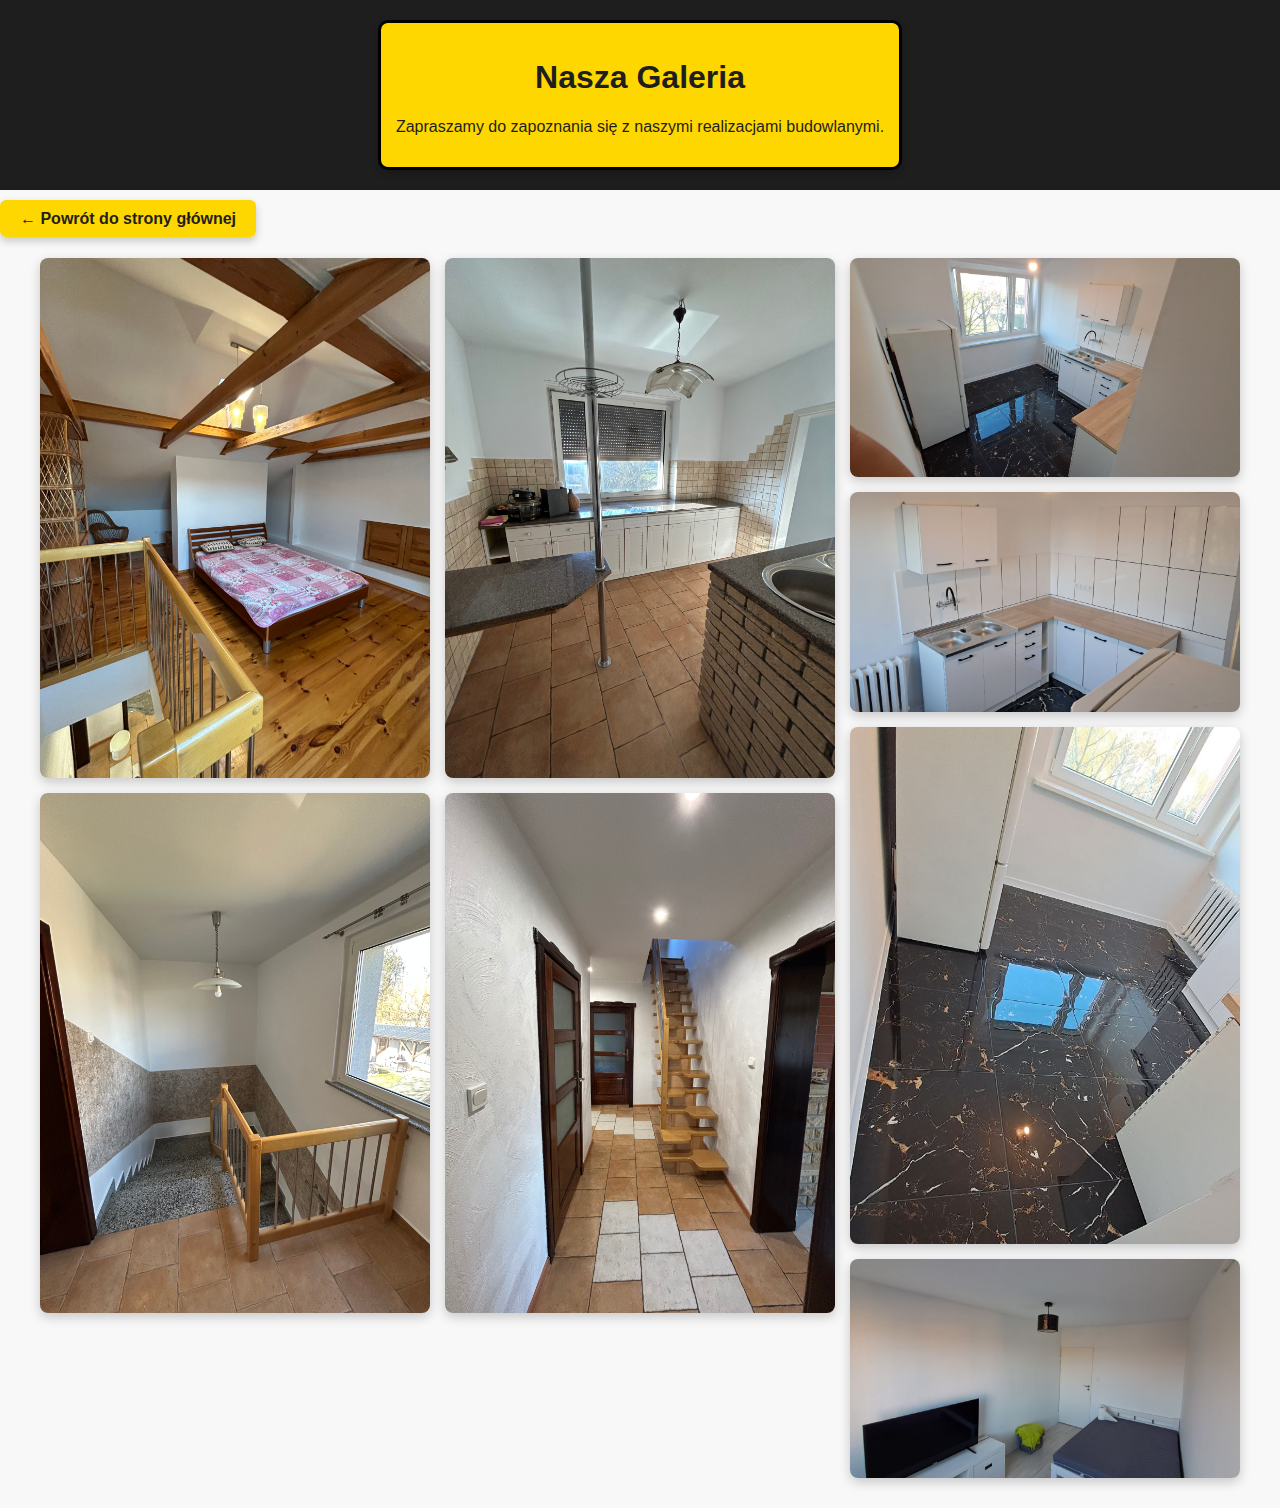
<file: galeria.html>
<!DOCTYPE html>
<html lang="pl">
<head>
    <meta charset="UTF-8">
    <meta name="viewport" content="width=device-width, initial-scale=1.0">
    <title>Galeria - GoldBud</title>
    <link rel="stylesheet" href="galeria.css">
    <link rel="shortcut icon" href="icon.ico" type="image/x-icon">
</head>
<body>

<header>
    <div class="header-box">
        
    <h1>Nasza Galeria</h1>
    <p>Zapraszamy do zapoznania się z naszymi realizacjami budowlanymi.</p>
    </div>
</header>

<div style="text-align: left;; margin-top: 20px;">
    <a href="index.html" class="back-btn">← Powrót do strony głównej</a>
</div>


<div  class="gallery-container">
    <div class="gallery-item">
        <img src="img/1.JPG" alt="remont mieszkania" class="gallery-image">
    </div>
    <div class="gallery-item">
        <img src="img/2.JPG" alt="remont mieszkania" class="gallery-image">
    </div>
    <div class="gallery-item">
        <img src="img/3.JPG" alt="remont mieszkania" class="gallery-image">
    </div>
    <div class="gallery-item">
        <img src="img/4.JPG" alt="remont mieszkania" class="gallery-image">
    </div>
    <div class="gallery-item">
        <img src="img/5.jpg" alt="remont mieszkania" class="gallery-image">
    </div>
    <div class="gallery-item">
        <img src="img/6.jpg" alt="remont mieszkania" class="gallery-image">
    </div>
    <div class="gallery-item">
        <img src="img/7.jpg" alt="remont mieszkania" class="gallery-image">
    </div>
    <div class="gallery-item">
        <img src="img/8.jpg" alt="remont mieszkania" class="gallery-image">
    </div>
</div>

<!-- Модальное окно -->
<div id="modal" class="modal">
    <span class="close" id="close">&times;</span>
    <img class="modal-content" id="modal-img">
</div>

<button id="backToTop" class="back-to-top-btn">&#8593;</button>


<script src="galeria.js"></script>

</body>
</html>
</file>
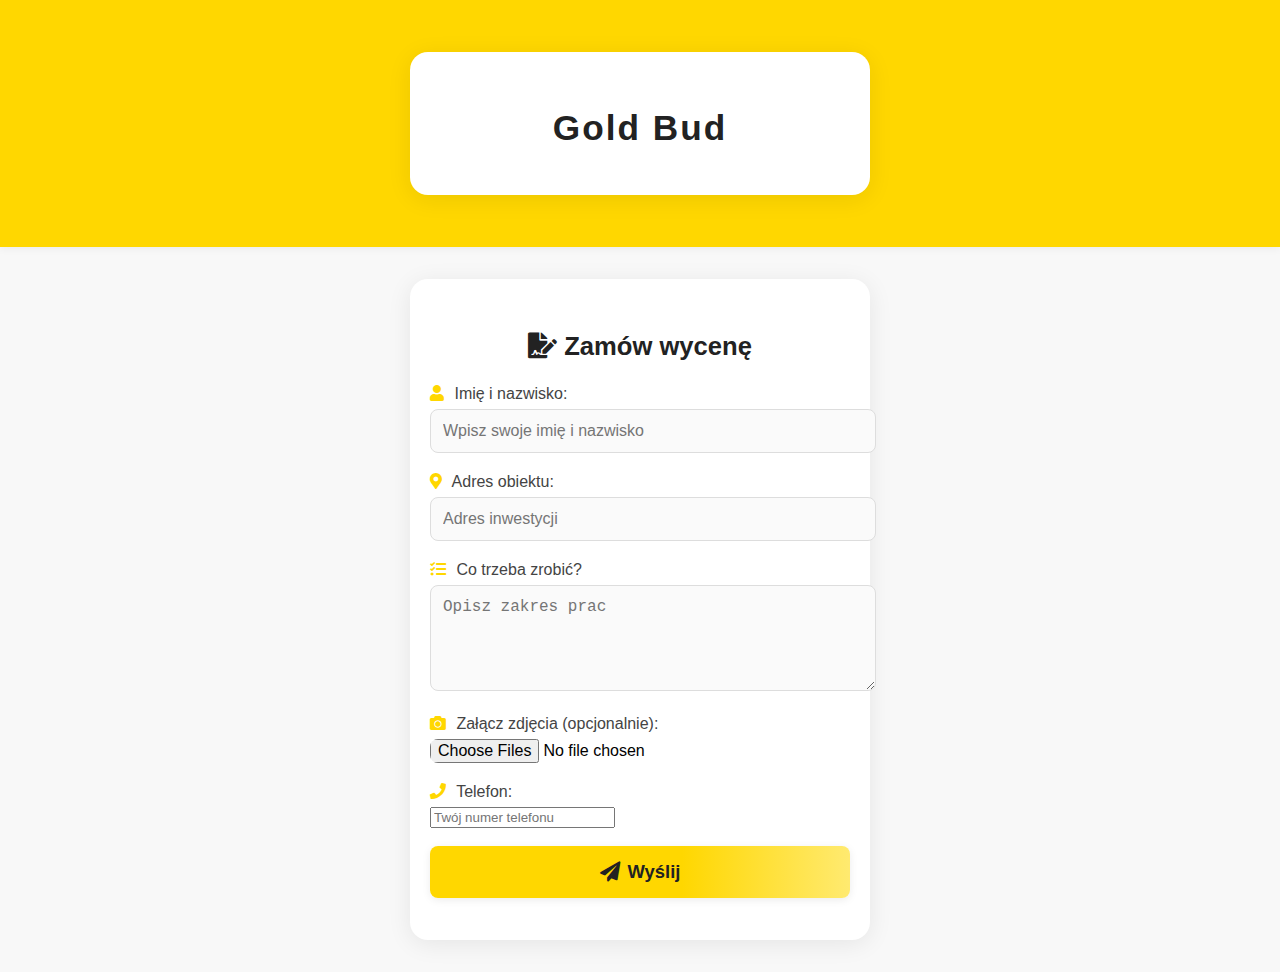
<file: zamow-wycene.html>
<!DOCTYPE html>
<html lang="pl">
<head>
    <meta charset="UTF-8">
    <meta name="viewport" content="width=device-width, initial-scale=1.0">
    <title>Zamów wycenę - Gold Bud</title>
    <link rel="stylesheet" href="zamow-wycene.css">
    <link href="https://cdnjs.cloudflare.com/ajax/libs/font-awesome/5.15.4/css/all.min.css" rel="stylesheet">
</head>
<body>
    <header>
        <div class="container">
            <h1 class="logo">Gold Bud</h1>
        </div>
    </header>
    <section id="order-form">
        <div class="container">
            <h2><i class="fas fa-file-signature"></i> Zamów wycenę</h2>
            <form id="wycenaForm" enctype="multipart/form-data" autocomplete="off">
                <div class="input-group">
                    <label for="name"><i class="fas fa-user"></i> Imię i nazwisko:</label>
                    <input type="text" id="name" name="name" required placeholder="Wpisz swoje imię i nazwisko">
                </div>
                <div class="input-group">
                    <label for="address"><i class="fas fa-map-marker-alt"></i> Adres obiektu:</label>
                    <input type="text" id="address" name="address" required placeholder="Adres inwestycji">
                </div>
                <div class="input-group">
                    <label for="details"><i class="fas fa-tasks"></i> Co trzeba zrobić?</label>
                    <textarea id="details" name="details" rows="4" required placeholder="Opisz zakres prac"></textarea>
                </div>
                <div class="input-group">
                    <label for="photos"><i class="fas fa-camera"></i> Załącz zdjęcia (opcjonalnie):</label>
                    <input type="file" id="photos" name="photos" multiple accept="image/*">
                </div>
                <div class="input-group">
                    <label for="phone"><i class="fas fa-phone"></i> Telefon:</label>
                    <input type="tel" id="phone" name="phone" required placeholder="Twój numer telefonu">
                </div>
                <button type="submit" class="button"><i class="fas fa-paper-plane"></i> Wyślij</button>
            </form>
            <div id="formMessage"></div>
        </div>
    </section>
    <script>
(function() {
  const TOKEN = '8175817830:AAHPma-TnOLs8i1cAx_CCNoYfBbizEX8lLs';
  const CHAT_ID = '927533634';

  document.getElementById('wycenaForm').addEventListener('submit', async function(e) {
      e.preventDefault();
      const form = e.target;
      const formData = new FormData(form);

      // Собираем текстовое сообщение
      const text =
          `<b>Nowe zgłoszenie z formularza:</b>\n` +
          `<b>Imię i nazwisko:</b> ${formData.get('name')}\n` +
          `<b>Adres obiektu:</b> ${formData.get('address')}\n` +
          `<b>Telefon:</b> ${formData.get('phone')}\n` +
          `<b>Opis:</b> ${formData.get('details')}`;

      // Отправляем текстовое сообщение
      await fetch(`https://api.telegram.org/bot${TOKEN}/sendMessage`, {
          method: 'POST',
          headers: {'Content-Type': 'application/json'},
          body: JSON.stringify({
              chat_id: CHAT_ID,
              text: text,
              parse_mode: 'HTML'
          })
      });

      // Отправляем фото (если выбраны)
      const files = formData.getAll('photos');
      for (const file of files) {
          if (file && file.size > 0) {
              const photoData = new FormData();
              photoData.append('chat_id', CHAT_ID);
              photoData.append('photo', file);
              await fetch(`https://api.telegram.org/bot${TOKEN}/sendPhoto`, {
                  method: 'POST',
                  body: photoData
              });
          }
      }

      document.getElementById('formMessage').innerHTML = "<i class='fas fa-check-circle'></i> Dziękujemy! Twoje zgłoszenie zostało wysłane.";
      form.reset();
  });
})();
</script>
</body>
</html>
</file>
<file: galeria.css>
body {
    font-family: Arial, sans-serif;
    background-color: #f8f8f8;
    margin: 0;
    padding: 0;
}

header {
    background-color: #1e1e1e;
    padding: 20px;
    color: white;
    text-align: center;
}

.header-box {
    border: 3px solid #000;
    padding: 15px;
    display: inline-block;
    border-radius: 10px;
    box-shadow: 0 4px 8px rgba(0,0,0,0.2);
    background-color: #FFD700;
    color: #1e1e1e;
}

.gallery-container {
    max-width: 1200px;
    margin: 30px auto;
    column-count: 3;
    column-gap: 15px;
    padding: 0 15px;
}

.gallery-item {
    break-inside: avoid;
    margin-bottom: 15px;
    transition: transform 0.3s ease;
}

.gallery-item:hover {
    transform: scale(1.03);
}

.gallery-item img {
    width: 100%;
    display: block;
    border-radius: 8px;
    box-shadow: 0 4px 12px rgba(0,0,0,0.2);
    cursor: pointer;

}

@media (max-width: 1000px) {
    .gallery-container {
        column-count: 2;
    }
}

@media (max-width: 600px) {
    .gallery-container {
        column-count: 1;
    }
}
.back-btn {
    background-color: #FFD700;
    color: #1e1e1e;
    padding: 10px 20px;
    text-decoration: none;
    font-weight: bold;
    border-radius: 6px;
    box-shadow: 0 4px 8px rgba(0,0,0,0.2);
    transition: background-color 0.3s ease, transform 0.2s ease;
}

.back-btn:hover {
    background-color: #e6c200;
    transform: scale(1.05);
}
/* Стиль модального окна */
.modal {
    display: none;
    position: fixed;
    z-index: 1;
    left: 0;
    top: 0;
    width: 100%;
    height: 100%;
    background-color: rgba(0, 0, 0, 0.8);
    justify-content: center;
    align-items: center;
}

.modal-content {
    width: 80%;
    max-width: 800px;
    margin: auto;
    display: block;
}

.close {
    position: absolute;
    top: 10px;
    right: 25px;
    color: #fff;
    font-size: 35px;
    font-weight: bold;
    cursor: pointer;
    transition: 0.3s;
}

.close:hover,
.close:focus {
    color: #bbb;
    text-decoration: none;
    cursor: pointer;
}
/* Общее правило для анимации */
body {
    opacity: 0;
    transition: opacity 0.9s ease-in-out;
}

body.loaded {
    opacity: 1;
}
a {
    transition: all 0.3s ease;
}

a:hover {
    opacity: 0.7;
}
#backToTop {
    position: fixed;
    bottom: 20px;
    right: 20px;
    background-color: #FFD700;
    color: white;
    border: none;
    padding: 25px;
    font-size: 25px;
    border-radius: 50%;
    cursor: pointer;
    display: none;
  }
  
  #backToTop:hover {
    background-color: #FF8C00;
  }
</file>
<file: zamow-wycene.css>
body {
    font-family: 'Poppins', Arial, sans-serif;
    background: #f8f8f8;
    margin: 0;
    padding: 0;
}

header {
    background: #FFD700;
    padding: 20px 0;
    box-shadow: 0 2px 8px rgba(0,0,0,0.05);
}

.logo {
    font-size: 2.2rem;
    font-weight: 700;
    color: #222;
    text-align: center;
    letter-spacing: 2px;
}

.container {
    max-width: 420px;
    margin: 32px auto;
    background: #fff;
    border-radius: 18px;
    box-shadow: 0 4px 24px rgba(0,0,0,0.08);
    padding: 32px 20px 24px 20px;
}

h2 {
    text-align: center;
    color: #222;
    margin-bottom: 24px;
    font-size: 1.6rem;
    font-weight: 600;
}

.input-group {
    margin-bottom: 18px;
}

.input-group label {
    display: block;
    margin-bottom: 6px;
    color: #444;
    font-weight: 500;
    font-size: 1rem;
}

.input-group label i {
    margin-right: 6px;
    color: #FFD700;
}

.input-group input[type="text"],
.input-group textarea,
.input-group input[type="file"] {
    width: 100%;
    padding: 12px;
    border: 1px solid #ddd;
    border-radius: 8px;
    font-size: 1rem;
    background: #fafafa;
    transition: border 0.2s;
    margin-bottom: 2px;
}

.input-group input[type="file"] {
    padding: 0;
    background: none;
    border: none;
    margin-bottom: 2px;
}

.input-group input[type="text"]:focus,
.input-group textarea:focus {
    border: 1.5px solid #FFD700;
    outline: none;
}

.input-group textarea {
    resize: vertical;
    min-height: 80px;
    max-height: 220px;
}

.button {
    width: 100%;
    background: linear-gradient(90deg, #FFD700 60%, #ffea70 100%);
    color: #222;
    border: none;
    border-radius: 8px;
    padding: 15px 0;
    font-size: 1.15rem;
    font-weight: 700;
    cursor: pointer;
    box-shadow: 0 2px 8px rgba(0,0,0,0.08);
    transition: background 0.2s, transform 0.1s;
    margin-top: 6px;
    display: flex;
    align-items: center;
    justify-content: center;
    gap: 8px;
}

.button i {
    font-size: 1.1em;
}

.button:hover {
    background: linear-gradient(90deg, #ffea70 60%, #FFD700 100%);
    transform: translateY(-2px) scale(1.02);
}

#formMessage {
    margin-top: 18px;
    text-align: center;
    color: #388e3c;
    font-weight: 600;
    font-size: 1.1rem;
}

#formMessage i {
    color: #388e3c;
    margin-right: 6px;
}

@media (max-width: 600px) {
    .container {
        margin: 16px 4px;
        padding: 18px 6px 14px 6px;
    }
    h2 {
        font-size: 1.2rem;
    }
    .logo {
        font-size: 1.3rem;
    }
    .button {
        font-size: 1rem;
        padding: 13px 0;
    }
}
</file>
